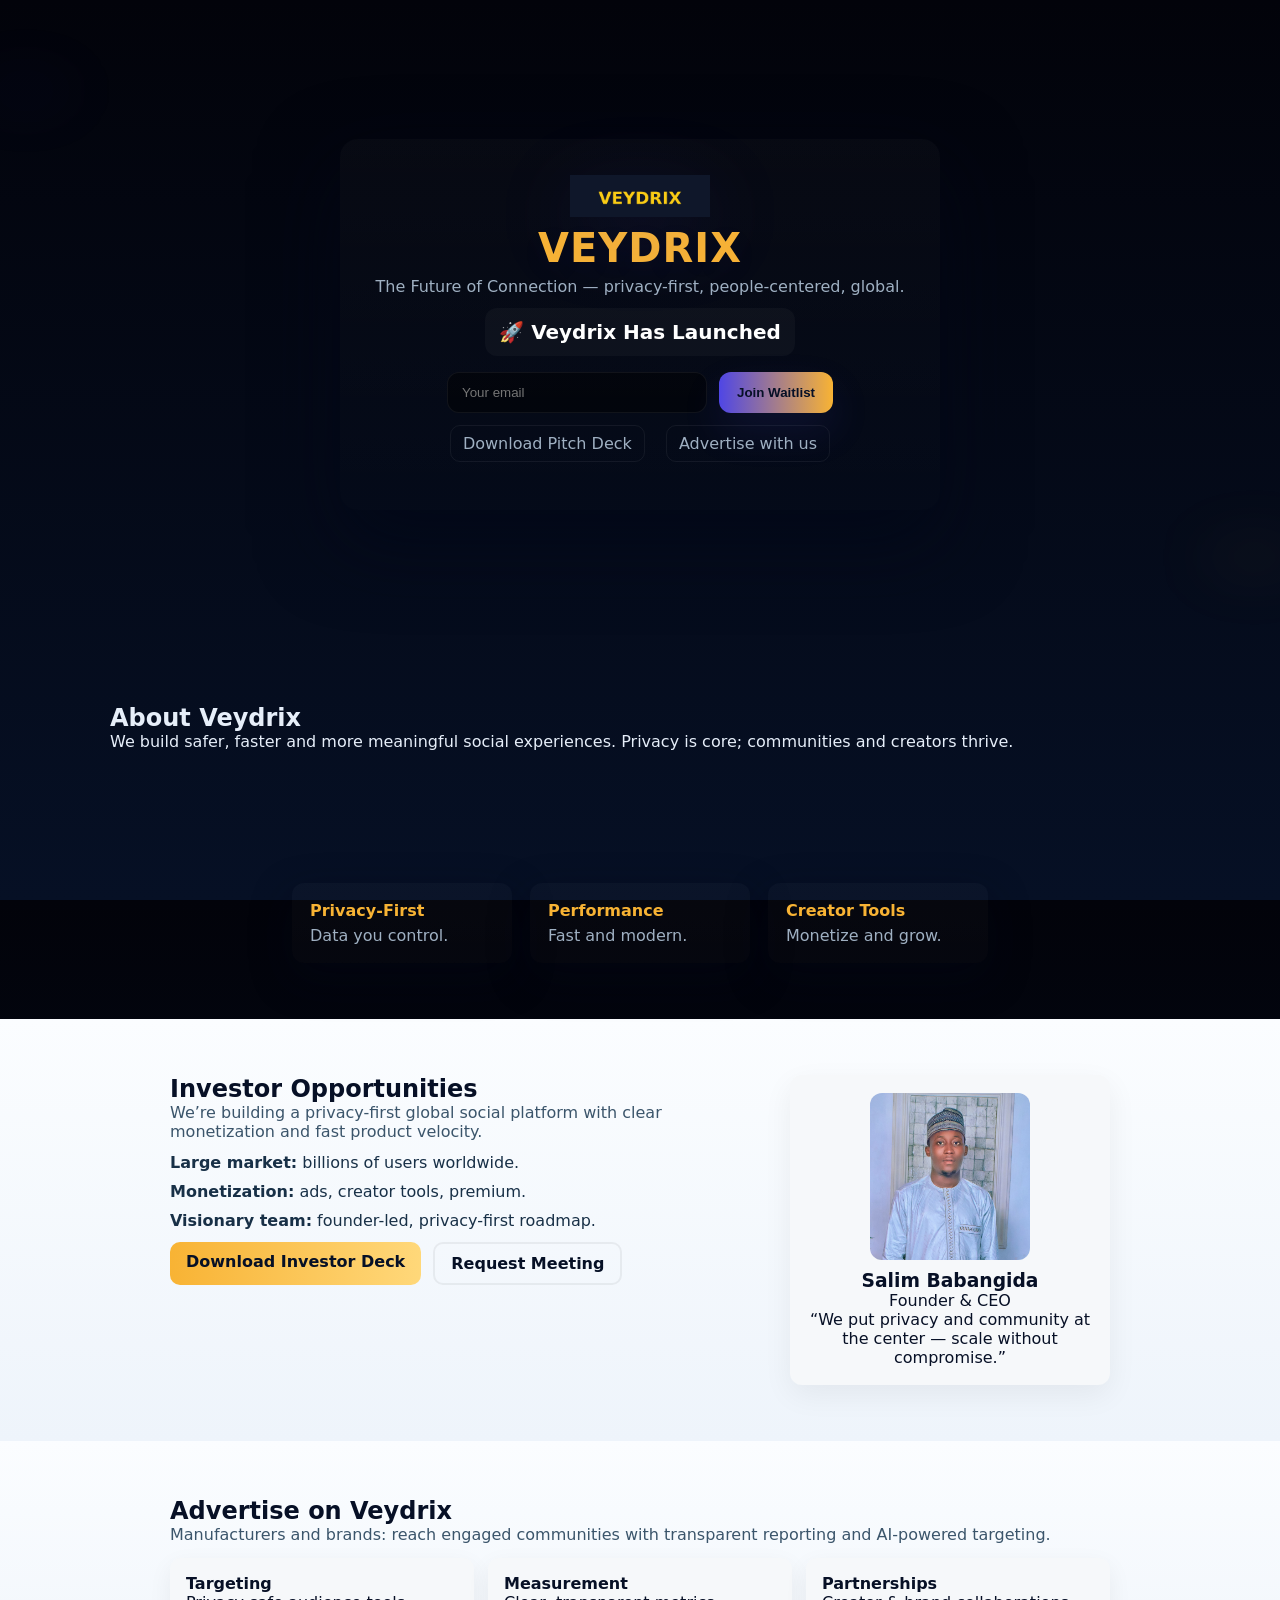
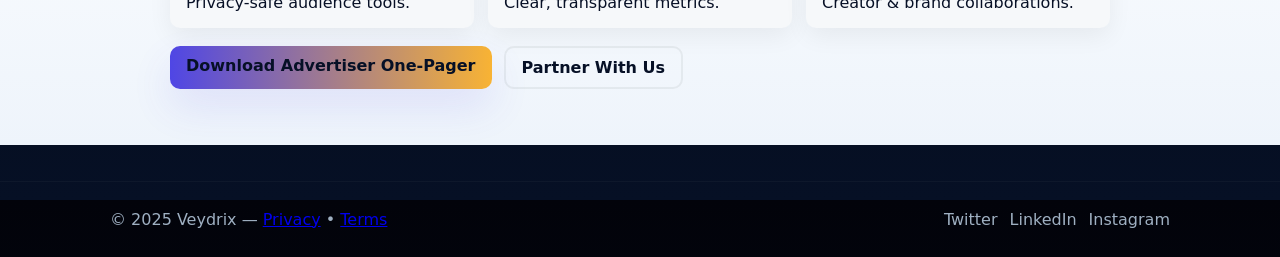
<file: index.html>
<!doctype html>
<html lang="en">
<head>
  <meta charset="utf-8" />
  <meta name="viewport" content="width=device-width,initial-scale=1" />
  <title>Veydrix — The Future of Connection</title>
  <meta name="description" content="Veydrix — privacy-first global social platform. Join waitlist. Advertise. Invest." />
  <meta property="og:title" content="Veydrix — The Future of Connection" />
  <meta property="og:description" content="Privacy-first, human-centered social platform. Launching 31 Dec, 12PM." />
  <meta property="og:image" content="./assets/logos/logoveydrix-logo.png" />
  <link rel="stylesheet" href="./style.css">
</head>
<body>
  <main class="page">
    <!-- HERO (dark, powerful) -->
    <header class="hero" id="hero">
      <div class="hero-bg" aria-hidden="true"></div>
      <div class="hero-inner">
        <img class="logo" src="./assets/logos/logoveydrix-logo.png" alt="Veydrix logo" />
        <h1 class="brand">VEYDRIX</h1>
        <p class="lead">The Future of Connection — privacy-first, people-centered, global.</p>

        <div id="countdown" class="countdown" aria-live="polite"></div>

        <form id="notifyForm" class="signup-form" action="https://formspree.io/f/xpwydjne" method="POST" novalidate>
          <input id="email" name="email" type="email" placeholder="Your email" required autocomplete="email" />
          <button class="btn-primary" type="submit">Join Waitlist</button>
          <p id="form-message" class="form-message" aria-live="polite"></p>
        </form>

        <div class="hero-links">
          <a class="btn-ghost" href="./guides/Veydrix_Pitch_Deck.pdf" download>Download Pitch Deck</a>
          <a class="btn-ghost" href="./guides/Veydrix_Advertise_OnePager.pdf" download>Advertise with us</a>
        </div>
      </div>
    </header>

    <!-- ABOUT -->
    <section class="section about" id="about">
      <div class="container">
        <h2>About Veydrix</h2>
        <p class="muted">We build safer, faster and more meaningful social experiences. Privacy is core; communities and creators thrive.</p>
      </div>
    </section>

    <!-- FEATURES -->
    <section class="section features" id="features">
      <div class="container">
        <div class="cards">
          <div class="card"><strong>Privacy-First</strong><span>Data you control.</span></div>
          <div class="card"><strong>Performance</strong><span>Fast and modern.</span></div>
          <div class="card"><strong>Creator Tools</strong><span>Monetize and grow.</span></div>
        </div>
      </div>
    </section>

    <!-- INVESTORS (light, stands out) -->
    <section class="section investors" id="investors">
      <div class="container">
        <div class="split">
          <div class="left">
            <h2>Investor Opportunities</h2>
            <p class="muted dark">We’re building a privacy-first global social platform with clear monetization and fast product velocity.</p>
            <ul class="bullets">
              <li><strong>Large market:</strong> billions of users worldwide.</li>
              <li><strong>Monetization:</strong> ads, creator tools, premium.</li>
              <li><strong>Visionary team:</strong> founder-led, privacy-first roadmap.</li>
            </ul>
            <div class="cta-row">
              <a class="cta btn-gold" href="./guides/Veydrix_Pitch_Deck.pdf" download>Download Investor Deck</a>
              <a class="cta btn-outline" href="mailto:hello@veydrix.app?subject=Investor%20Interest">Request Meeting</a>
            </div>
          </div>
          <div class="right">
            <div class="card-light">
              <img src="./assets/portrait/founder.jpg" alt="Salim Babangida" class="founder" />
              <h3>Salim Babangida</h3>
              <p class="role">Founder & CEO</p>
              <p class="quote">“We put privacy and community at the center — scale without compromise.”</p>
            </div>
          </div>
        </div>
      </div>
    </section>

    <!-- ADVERTISERS (light, business-focused) -->
    <section class="section advertisers" id="advertise">
      <div class="container">
        <h2>Advertise on Veydrix</h2>
        <p class="muted dark">Manufacturers and brands: reach engaged communities with transparent reporting and AI-powered targeting.</p>
        <div class="biz-grid">
          <div class="biz-card"><strong>Targeting</strong><p>Privacy-safe audience tools.</p></div>
          <div class="biz-card"><strong>Measurement</strong><p>Clear, transparent metrics.</p></div>
          <div class="biz-card"><strong>Partnerships</strong><p>Creator & brand collaborations.</p></div>
        </div>
        <div class="cta-row" style="margin-top:18px;">
          <a class="cta btn-primary" href="./guides/Veydrix_Advertise_OnePager.pdf" download>Download Advertiser One-Pager</a>
          <a class="cta btn-outline" href="mailto:hello@veydrix.app?subject=Advertising%20Opportunity">Partner With Us</a>
        </div>
      </div>
    </section>

    <!-- FOOTER -->
    <footer class="site-footer">
      <div class="container foot-inner">
        <div>© 2025 Veydrix — <a href="./guides/privacy.pdf" download>Privacy</a> • <a href="./guides/terms.pdf" download>Terms</a></div>
        <div class="socials"><a href="#">Twitter</a><a href="#">LinkedIn</a><a href="#">Instagram</a></div>
      </div>
    </footer>
  </main>

  <script src="./script.js" defer></script>
</body>
</html>
</file>
<file: style.css>
:root{
  --bg-dark:#04050a; --panel:#071028;
  --gold:#f8b334; --blue:#4f46e5; --muted:#9fb0c2;
  --light-bg:#fbfdff; --light-panel:#f6f8fa;
  --radius:14px;
}
*{box-sizing:border-box;margin:0;padding:0}
html,body{height:100%}
body{
  font-family:Inter,system-ui,-apple-system,Segoe UI,Roboto,Arial;
  background:linear-gradient(180deg,#02030a,#061025);
  color:#e6eef9;
  -webkit-font-smoothing:antialiased;
}

/* layout */
.container{max-width:1100px;margin:0 auto;padding:0 20px}
.section{padding:56px 0}

/* HERO */
.hero{min-height:72vh;display:flex;align-items:center;justify-content:center;position:relative;padding:48px 0;overflow:hidden}
.hero-bg{position:absolute;inset:-10%;background:
  radial-gradient(600px 200px at 10% 20%, rgba(79,70,229,0.08), transparent 12%),
  radial-gradient(700px 300px at 90% 80%, rgba(248,179,52,0.06), transparent 12%);filter:blur(28px);z-index:0}
.hero-inner{position:relative;z-index:2;text-align:center;background:linear-gradient(180deg,rgba(255,255,255,0.02),transparent);padding:36px;border-radius:18px;box-shadow:0 30px 80px rgba(2,6,23,0.6);max-width:940px}
.logo{width:140px;display:block;margin:0 auto 8px;filter:drop-shadow(0 18px 40px rgba(79,70,229,0.12))}
.brand{font-size:40px;color:var(--gold);letter-spacing:1px;margin-bottom:6px;text-shadow:0 8px 30px rgba(79,70,229,0.06)}
.lead{color:var(--muted);margin-bottom:12px}

/* countdown */
#countdown{display:flex;gap:10px;justify-content:center;margin:12px 0}
.seg{background:rgba(255,255,255,0.03);padding:12px 14px;border-radius:12px;min-width:70px}
.num{font-weight:800;font-size:20px;color:#fff}
.label{font-size:11px;color:var(--muted);margin-top:6px;text-transform:uppercase}

/* signup form */
.signup-form{display:flex;gap:12px;justify-content:center;flex-wrap:wrap;margin-top:16px}
.signup-form input{min-width:260px;padding:12px 14px;border-radius:12px;border:1px solid rgba(255,255,255,0.06);background:rgba(0,0,0,0.45);color:#e6eef9;outline:none}
.btn-primary{background:linear-gradient(90deg,var(--blue),var(--gold));border:none;padding:12px 18px;border-radius:12px;color:#061026;font-weight:800;cursor:pointer;box-shadow:0 18px 40px rgba(79,70,229,0.12)}
.btn-ghost{display:inline-block;margin:12px 8px;padding:8px 12px;border-radius:10px;border:1px solid rgba(255,255,255,0.06);color:var(--muted);text-decoration:none}

/* cards */
.cards{display:flex;gap:18px;justify-content:center;flex-wrap:wrap;margin-top:20px}
.card{background:linear-gradient(180deg,rgba(255,255,255,0.02),rgba(255,255,255,0.01));padding:18px;border-radius:12px;min-width:220px;box-shadow:0 14px 40px rgba(2,6,23,0.45);text-align:left}
.card strong{display:block;color:var(--gold);margin-bottom:6px}
.card span{color:var(--muted)}

/* INVESTORS & ADVERTISERS: LIGHT sections to stand out */
.investors, .advertisers{background:linear-gradient(180deg,var(--light-bg),#eef4fb);color:#071026}
.investors .container, .advertisers .container{max-width:980px}
.split{display:flex;gap:24px;align-items:flex-start;flex-wrap:wrap}
.left{flex:1 1 520px}
.right{flex:0 0 320px}
.card-light{background:var(--light-panel);padding:18px;border-radius:12px;box-shadow:0 10px 30px rgba(2,6,23,0.06);text-align:center}
.founder{width:160px;border-radius:12px;display:block;margin:0 auto 10px}
.muted.dark{color:#3b556b}
.bullets{margin-top:12px;list-style:none;padding-left:0}
.bullets li{margin:10px 0;color:#183047}

/* business grid */
.biz-grid{display:flex;gap:14px;flex-wrap:wrap;margin-top:14px}
.biz-card{background:var(--light-panel);padding:16px;border-radius:10px;flex:1 1 260px;box-shadow:0 8px 24px rgba(2,6,23,0.06)}

/* CTA variations */
.cta-row{display:flex;gap:12px;flex-wrap:wrap;margin-top:12px}
.cta{padding:10px 16px;border-radius:10px;text-decoration:none;font-weight:700}
.btn-gold{background:linear-gradient(90deg,var(--gold),#ffd87a);color:#061026}
.btn-outline{border:2px solid rgba(7,16,26,0.06);background:transparent;color:#061026}

/* footer */
.site-footer{padding:28px 0;background:transparent;border-top:1px solid rgba(255,255,255,0.03);margin-top:36px}
.foot-inner{display:flex;justify-content:space-between;align-items:center;gap:12px;flex-wrap:wrap;color:var(--muted)}
.socials a{margin-left:12px;color:var(--muted);text-decoration:none}

/* messages */
.form-message{display:none;margin-top:10px;padding:8px 10px;border-radius:8px;font-weight:700}
.form-message.success{background:rgba(0,255,204,0.08);color:#006b57;border:1px solid rgba(0,255,204,0.18)}
.form-message.error{background:rgba(255,0,102,0.08);color:#7a002b;border:1px solid rgba(255,0,102,0.18)}

/* responsive */
@media (max-width:900px){
  .split{flex-direction:column}
  .right{flex-basis:100%}
  .left{flex-basis:100%}
}
</file>
